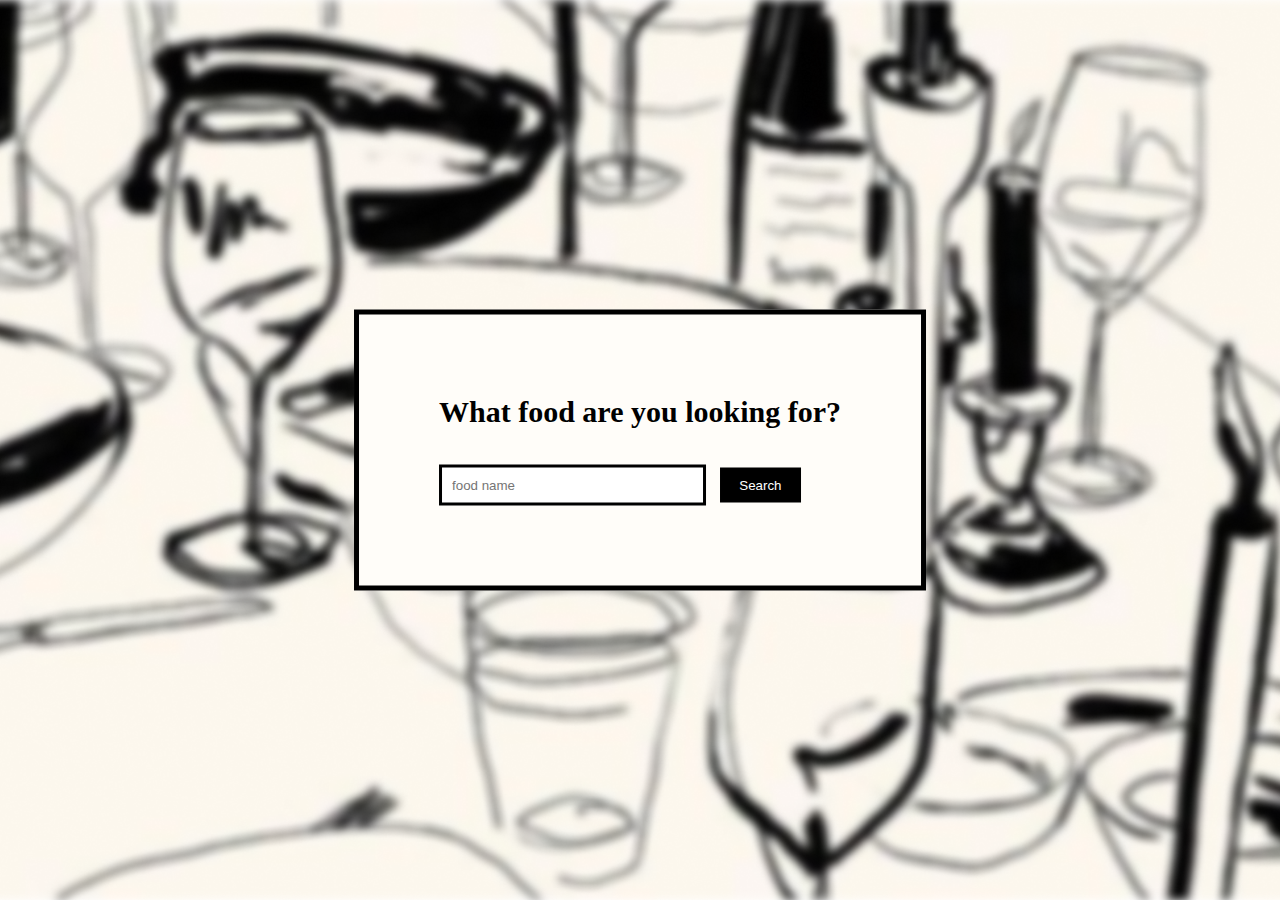
<file: index.html>
<!DOCTYPE html>
<html lang="en">
<head>
<meta charset="UTF-8">
<meta name="viewport" content="width=device-width, initial-scale=1.0">
<title>Food Search</title>
<link rel="stylesheet" href="style.css">
<link rel="stylesheet" href="https://use.fontawesome.com/releases/v5.8.1/css/all.css">

</head>
<body>
<style>
</style>
<div class="bg">
  <div class="search-box">
    <label for="search-food">What food are you looking for?</label>
    <br><br><br>
    <input type="text" id="search-food" name="search-food" placeholder="food name">
    <button type="submit">Search</button>
  </div>
</div>

</body>
</html>
</file>
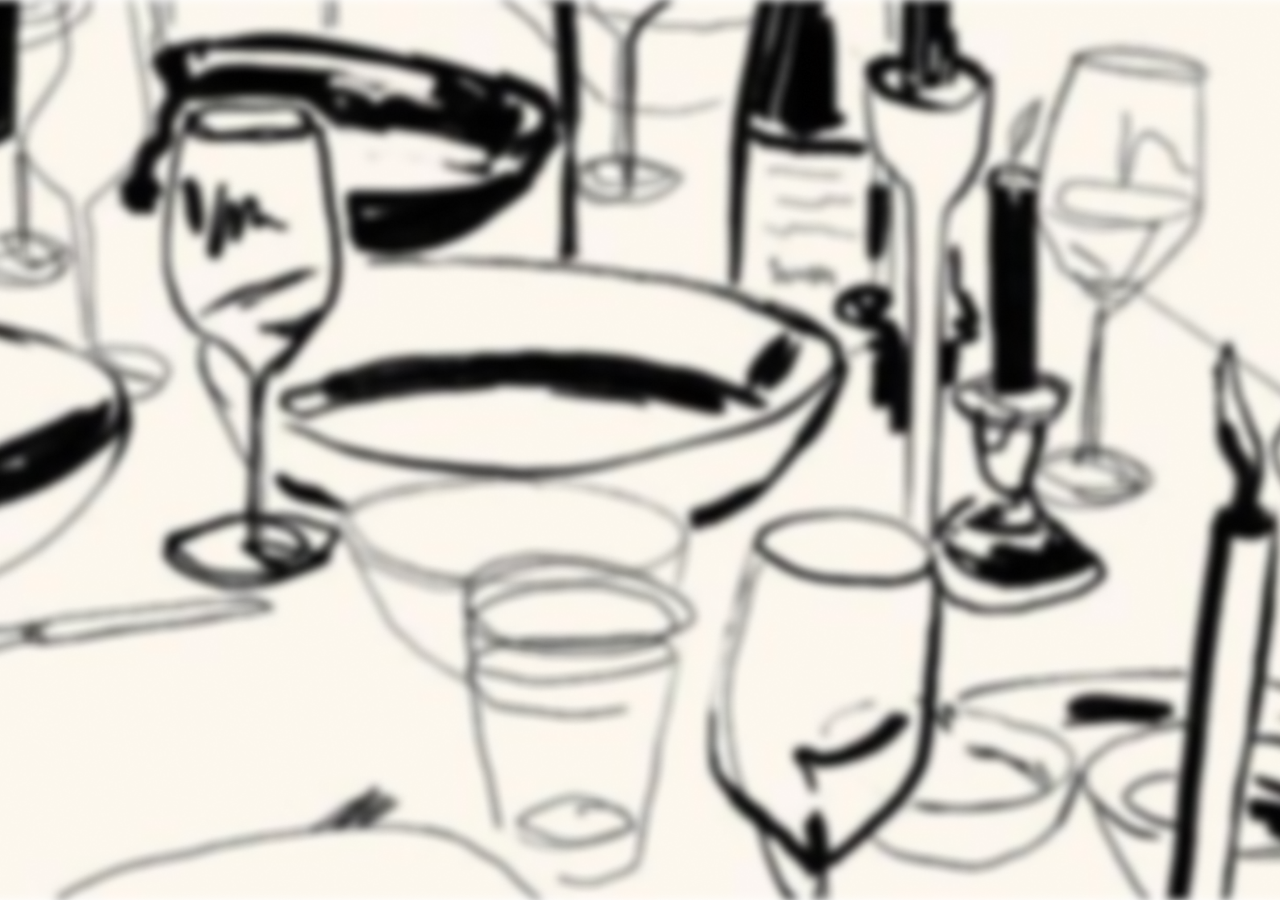
<file: content.html>
<!DOCTYPE html>
<html lang="en">
<head>
<meta charset="UTF-8">
<meta name="viewport" content="width=device-width, initial-scale=1.0">
<title>Food Search</title>
<link rel="stylesheet" href="content.css">
<link rel="stylesheet" href="https://use.fontawesome.com/releases/v5.8.1/css/all.css">

</head>
<body>
<style>
</style>
<div class="bg">

</body>
</html>
</file>
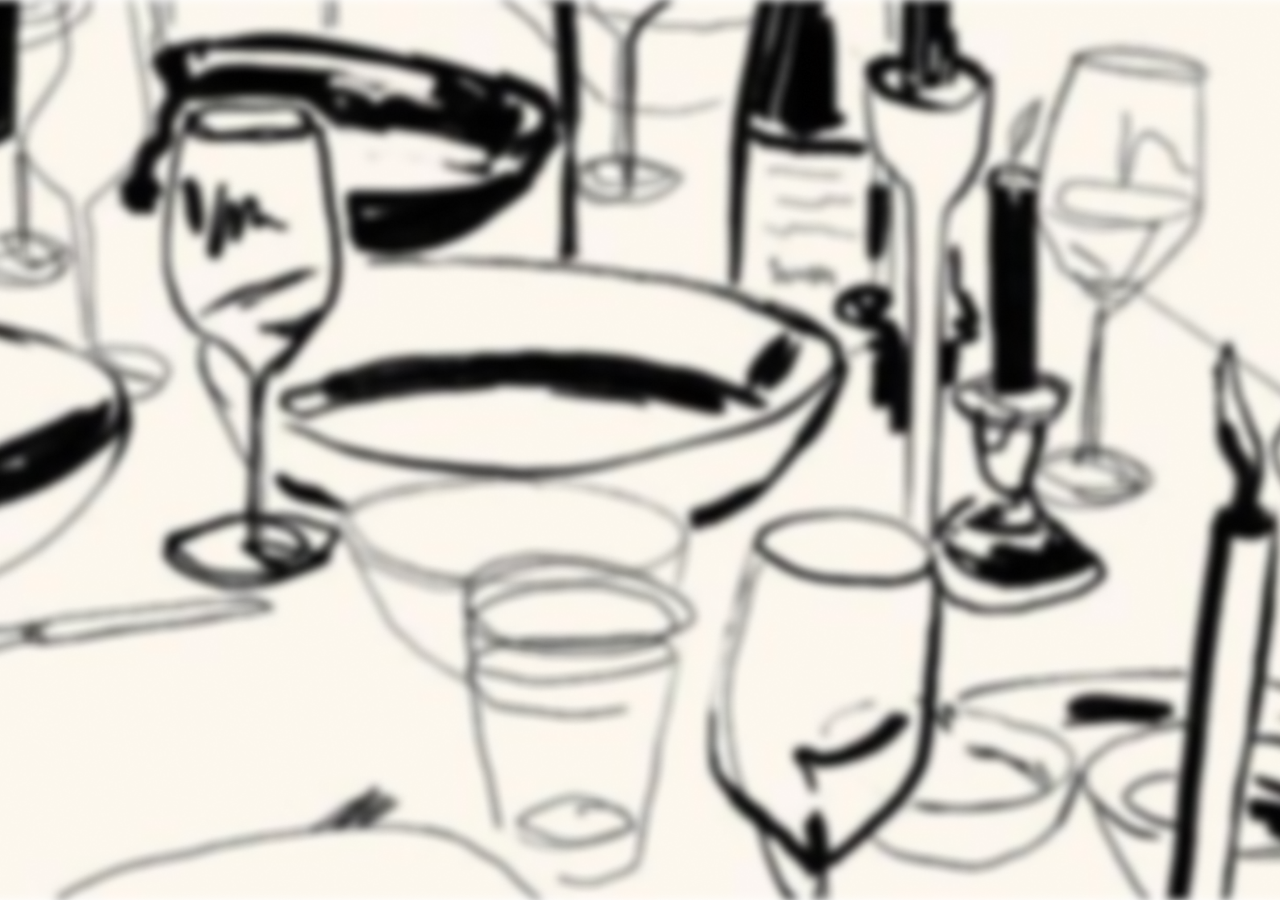
<file: index copy.html>
<!DOCTYPE html>
<html lang="en">
<head>
<meta charset="UTF-8">
<meta name="viewport" content="width=device-width, initial-scale=1.0">
<title>Food Search</title>
<link rel="stylesheet" href="style.css">
<link rel="stylesheet" href="https://use.fontawesome.com/releases/v5.8.1/css/all.css">

</head>
<body>
<style>
</style>
<div class="bg">

</body>
</html>
</file>
<file: style.css>
body, html {
    height: 100%;
    margin: 0;
}

.bg {
    background-image: url('1.png'); 
    height: 100%; 
    background-position: center;
    background-repeat: no-repeat;
    background-size: cover;
}

.search-box {
    position: absolute;
    top: 50%;
    left: 50%;
    transform: translate(-50%, -50%);
    background: #FFFDF9;
    padding: 80px;
    border-style: solid;
    border-width: 5px;
    justify-content: center; /* 水平居中 */
    align-items: center; /* 垂直居中 */
}

.search-box label {
    font-size: 30px;
    font-weight: bolder;
}

.search-box input[type="text"] {
    border: solid;
    border-width: 3px;
    padding: 10px;
    margin-right: 10px;
    outline: none;
    width: 60%; /* 增加宽度 */
}

.search-box button {
    padding: 10px;
    border: none;
    background: #000;
    color: #fff;
  
    width: 20%; /* 增加宽度 */
}

.search-box button:hover {
    background: #555;
}
</file>
<file: content.css>
body, html {
    height: 100%;
    margin: 0;
}

.bg {
    background-image: url('1.png'); 
    height: 100%; 
    background-position: center;
    background-repeat: no-repeat;
    background-size: cover;
}
</file>
